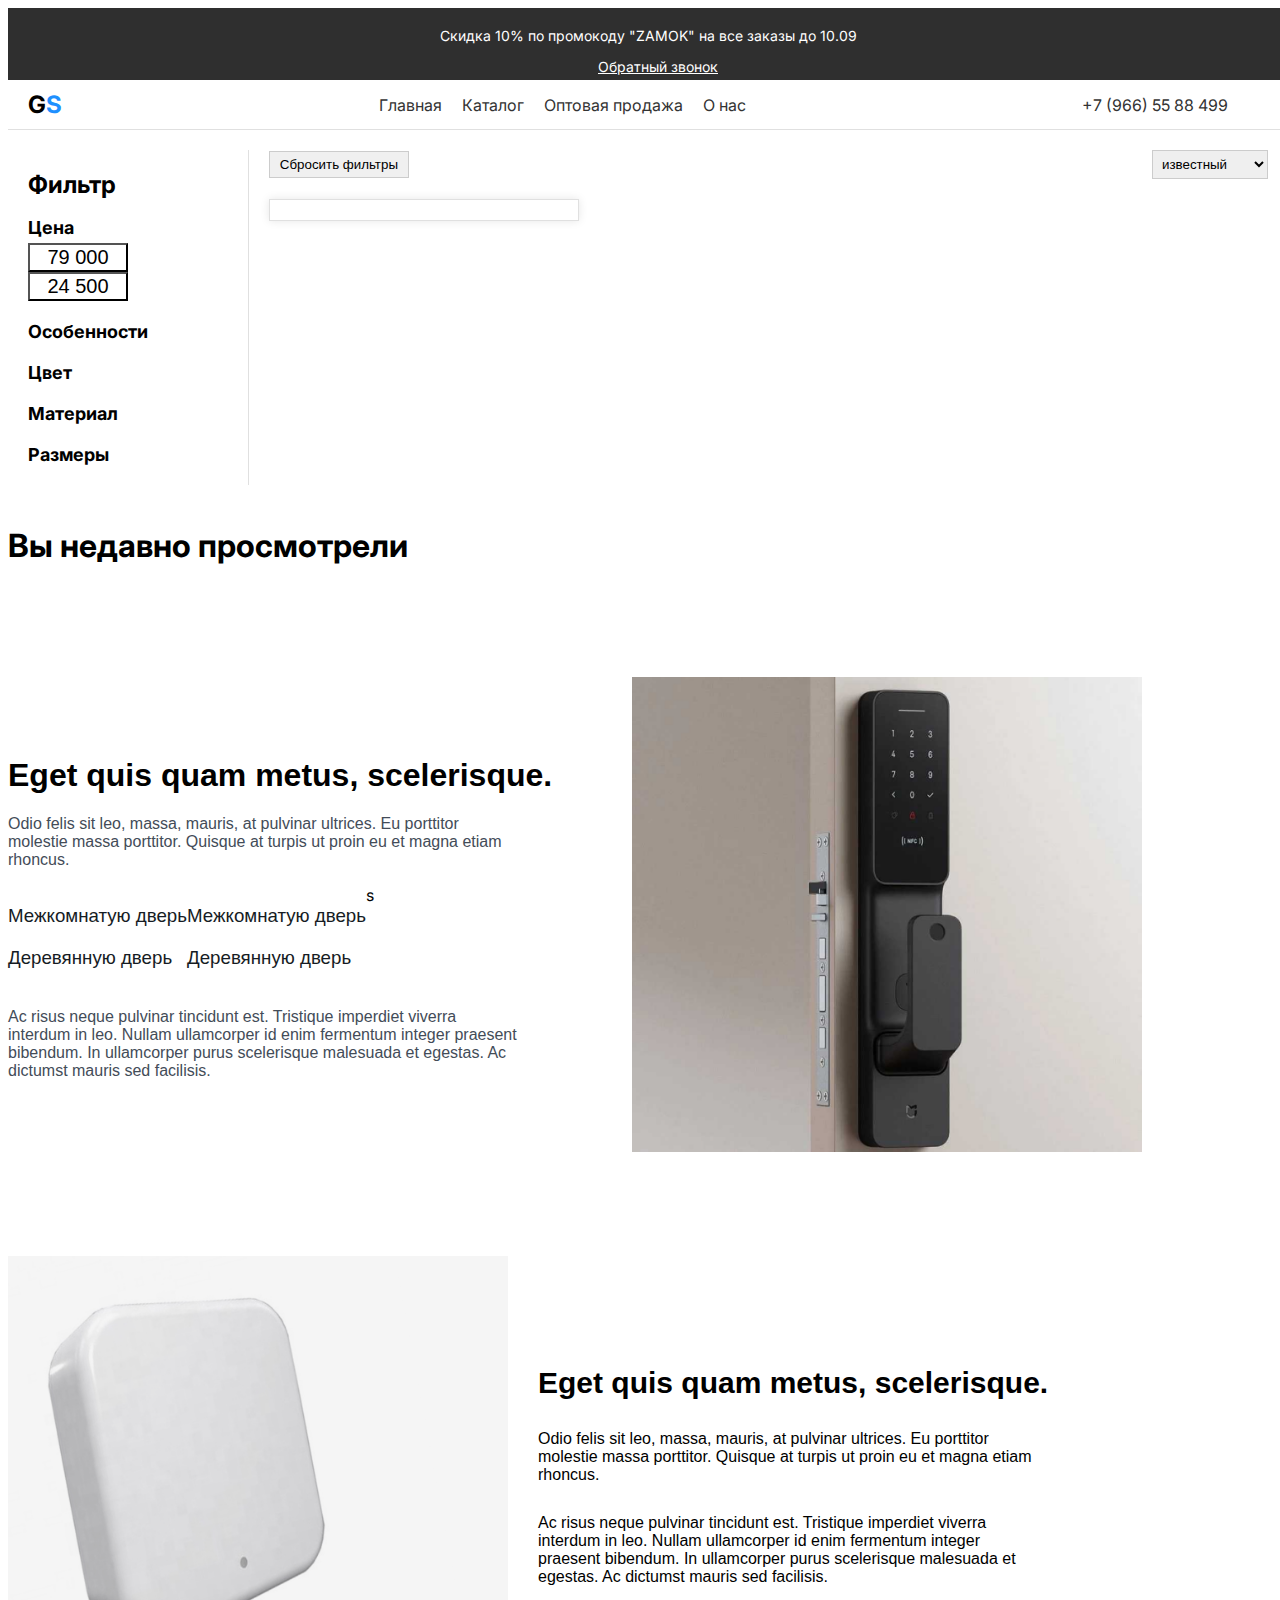
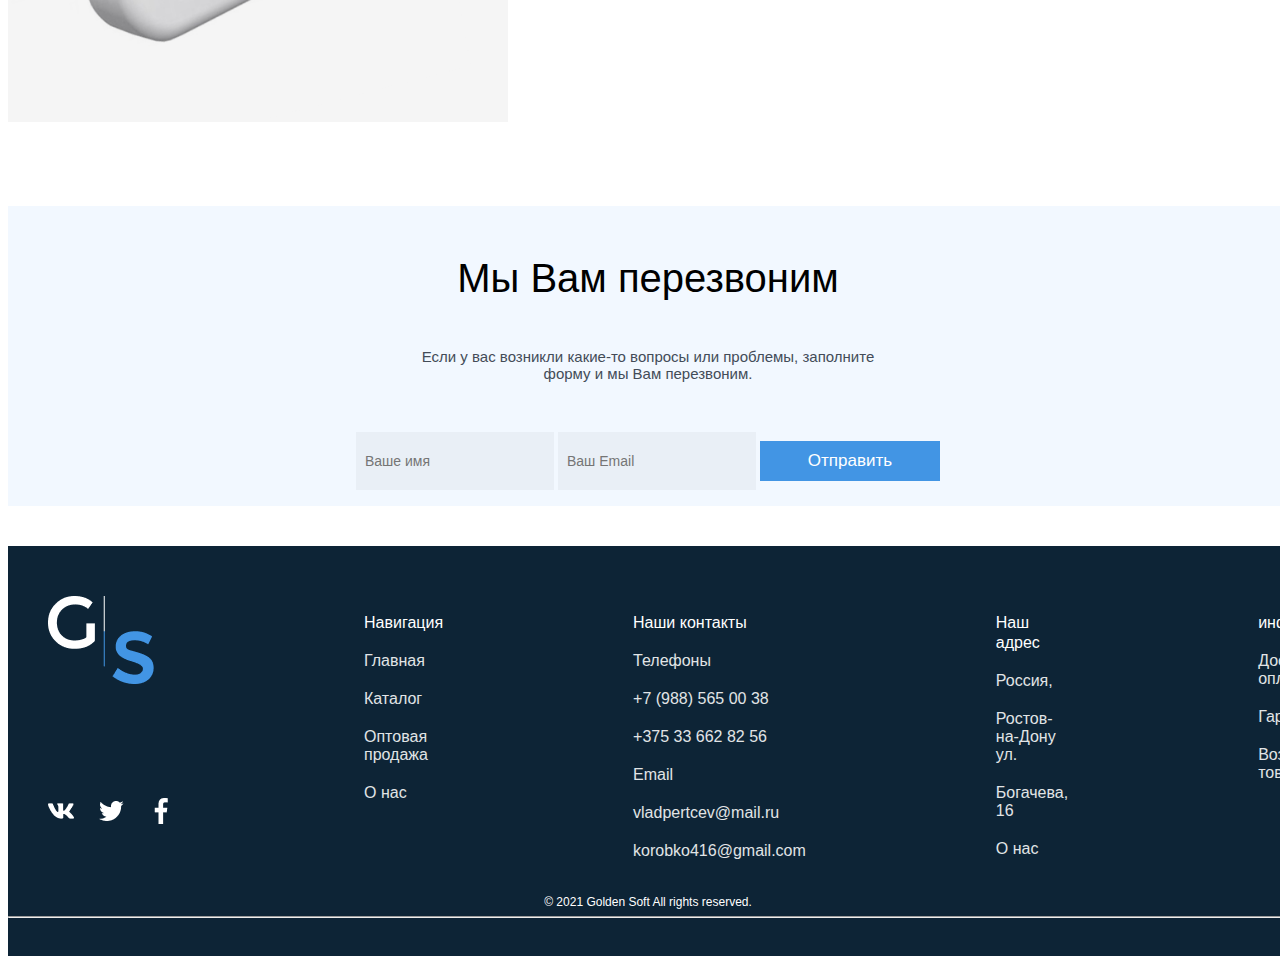
<file: Index.html>
<!DOCTYPE html>
<html lang="en">
  <head>
    <meta charset="UTF-8" />
    <meta name="viewport" content="width=device-width, initial-scale=1.0" />
    <link rel="preconnect" href="https://fonts.googleapis.com">
<link rel="preconnect" href="https://fonts.gstatic.com" crossorigin>
<link href="https://fonts.googleapis.com/css2?family=Inter:wght@100..900&family=Poppins:ital,wght@0,100;0,200;0,300;0,400;0,500;0,600;0,700;0,800;0,900;1,100;1,200;1,300;1,400;1,500;1,600;1,700;1,800;1,900&display=swap" rel="stylesheet">
    <title>5-oy exam </title>
    <link rel="stylesheet" href="./css/style.css" />
    <link
      rel="stylesheet"
      href="https://cdnjs.cloudflare.com/ajax/libs/font-awesome/6.5.2/css/all.min.css"
      integrity="sha512-SnH5WK+bZxgPHs44uWIX+LLJAJ9/2PkPKZ5QiAj6Ta86w+fsb2TkcmfRyVX3pBnMFcV7oQPJkl9QevSCWr3W6A=="
      crossorigin="anonymous"
      referrerpolicy="no-referrer"
    />
  </head>
  <body>
    <header>
      <div class="promo">
        <p>Скидка 10% по промокоду "ZAMOK" на все заказы до 10.09</p>
        <a href="#">Обратный звонок</a>
      </div>
      <div class="header-container">
        <div class="logo">
          <span class="logo-g">G</span><span class="logo-s">S</span>
        </div>
        <nav>
          <ul>
            <li><a href="#">Главная</a></li>
            <li><a href="#">Каталог</a></li>
            <li><a href="#">Оптовая продажа</a></li>
            <li><a href="#">О нас</a></li>
          </ul>
        </nav>
        <div class="contact">
          <span class="phone"
            ><a href="tel:+79665588499">+7 (966) 55 88 499</a></span
          >
          <span class="icons">
            <a href="#"><i class="fa-regular fa-heart"></i></a>
            <a href="./pages/cart.html"><i class="fa-solid fa-cart-shopping"></i></a>
          </span>
        </div>
      </div>
    </header>
    <main>
      <div class="container">
        <aside class="filter">
          <h2>Фильтр</h2>
          <div class="filter-group">
            <h3>Цена</h3>
            <div class="buttons">
              <button class="price-btn">79 000</button>
              <button class="price-btn">24 500</button>
            </div>
          </div>
          <div class="filter-group">
            <h3>Особенности</h3>
            <!-- Filter options -->
          </div>
          <div class="filter-group">
            <h3>Цвет</h3>
            <!-- Filter options -->
          </div>
          <div class="filter-group">
            <h3>Материал</h3>
            <!-- Filter options -->
          </div>
          <div class="filter-group">
            <h3>Размеры</h3>
            <!-- Filter options -->
          </div>
        </aside>

        <section class="products">
          <div class="category-filter">
            <button>Сбросить фильтры</button>
            <select id="select">
              <option value="popularity">известный</option>
              <option value="unpopulary">не популярен</option>
              <option value="middle">средний</option>
            </select>
          </div>
          <div id="product-list">
            <div class="product-card"></div>
          </div>
        </section>
      </div>

      <div class="middle">
        <h1>Вы недавно просмотрели</h1>
        <div id="product-list2"></div>
      </div>
    </main>
    <footer>
      <div class="fife-page">
        <div class="fife-page-paragraph">
          <h1>Eget quis quam metus, scelerisque.</h1>
          <p>
            Odio felis sit leo, massa, mauris, at pulvinar ultrices. Eu
            porttitor molestie massa porttitor. Quisque at turpis ut proin eu et
            magna etiam rhoncus.
          </p>
          <div class="vebp">
            <div class="vb">
              <h3><i class="fa-solid fa-square-check"></i>Межкомнатую дверь</h3>
              <h3><i class="fa-solid fa-square-check"></i>Деревянную дверь</h3>
            </div>

            <div class="vb">
              <h3><i class="fa-solid fa-square-check"></i>Межкомнатую дверь</h3>
              <h3><i class="fa-solid fa-square-check"></i>Деревянную дверь</h3>
            </div>
            s
          </div>
          <p>
            Ac risus neque pulvinar tincidunt est. Tristique imperdiet viverra
            interdum in leo. Nullam ullamcorper id enim fermentum integer
            praesent bibendum. In ullamcorper purus scelerisque malesuada et
            egestas. Ac dictumst mauris sed facilisis.
          </p>
        </div>
        <div class="fife-page-img">
          <img
            src="./images/white-2-storey-house-near-trees-1115804.png"
            alt=""
          />
        </div>
      </div>

      <!-- seven page -->

      <div class="seven-page">
        <div class="seven-page-img">
          <img src="./images/airpots.png" alt="" />
        </div>
        <div class="sven-page-paragraph">
          <h1>Eget quis quam metus, scelerisque.</h1>
          <p>
            Odio felis sit leo, massa, mauris, at pulvinar ultrices. Eu
            porttitor molestie massa porttitor. Quisque at turpis ut proin eu et
            magna etiam rhoncus.
          </p>

          <p>
            Ac risus neque pulvinar tincidunt est. Tristique imperdiet viverra
            interdum in leo. Nullam ullamcorper id enim fermentum integer
            praesent bibendum. In ullamcorper purus scelerisque malesuada et
            egestas. Ac dictumst mauris sed facilisis.
          </p>
        </div>
      </div>

      <!-- aight page -->

      <div class="aight-page">
        <div class="conta">
          <div class="aight-paragraph">
            <h1>Мы Вам перезвоним</h1>
            <p>
              Если у вас возникли какие-то вопросы или проблемы, заполните
              <br />
              форму и мы Вам перезвоним.
            </p>
          </div>
          <div class="aight-page-register">
            <form>
              <input type="text" placeholder="Ваше имя" />
              <input type="text" placeholder="Ваш Email" />
              <button>Отправить</button>
            </form>
          </div>
        </div>
      </div>

      <!-- nine-page -->
      <div class="nine-page">
        <div class="conta">
          <div class="foter-df">
            <div class="one-b">
              <img style="margin-left: 40px" src="./images/Logo.png" alt="" />
              <br />
              <img
                style="margin-left: 40px"
                class="iim"
                src="./images/icons.png"
                alt=""
              />
            </div>
            <div class="two-b">
              <ul>
                <span>Навигация</span>
                <li>Главная</li>
                <li>Каталог</li>
                <li>Оптовая продажа</li>
                <li>О нас</li>
              </ul>
            </div>
            <div class="two-b">
              <ul>
                <span>Наши контакты</span>
                <li>Телефоны</li>
                <li>+7 (988) 565 00 38</li>
                <li>+375 33 662 82 56</li>
                <li>Email</li>
                <li>vladpertcev@mail.ru</li>
                <li>korobko416@gmail.com</li>
              </ul>
            </div>
            <div class="two-b">
              <ul>
                <span>Наш адрес</span>
                <li>Россия,</li>
                <li>Ростов-на-Дону ул.</li>
                <li>Богачева, 16</li>
                <li>О нас</li>
              </ul>
            </div>
            <div class="two-b" style="margin-right: 120px">
              <ul>
                <span>информация</span>
                <li>Доставка и оплата</li>
                <li>Гарантии</li>
                <li>Возврат товара</li>
              </ul>
            </div>
          </div>
        </div>
        <hr style="margin-top: 40px; color: #0d2436; margin-bottom: -50px" />
        <div class="ll">
          <p>© 2021 Golden Soft All rights reserved.</p>
        </div>
      </div>
    </footer>
    <script src="./js/index.js" type="module"></script>
  </body>
</html>
</file>
<file: css/style.css>
body {
  font-family: "Inter";
  
  width: 100%;
}

header .promo {
  background-color: #2f2f2f;
  color: white;
  text-align: center;
  padding: 5px 0;
  font-size: 14px;
  width: 100%;

}

header .promo a {
  color: white;
  text-decoration: underline;
  margin-left: 20px;

}

.header-container {
  display: flex;
  justify-content: space-between;
  align-items: center;
  padding: 10px 20px;
  border-bottom: 1px solid #e0e0e0;
}

.logo {
  font-size: 24px;
  font-weight: bold;
}

.logo-g {
  color: black;
}

.logo-s {
  color: #1e90ff;
}

nav ul {
  list-style-type: none;
  display: flex;
  margin: 0;
  padding: 0;
}

nav ul li {
  margin-right: 20px;
}

nav ul li a {
  text-decoration: none;
  color: #333;
}

.contact {
  display: flex;
  align-items: center;
}

.contact .phone a {
  text-decoration: none;
  color: #333;
  margin-right: 20px;
}

.contact .icons a {
  margin-left: 10px;
}

.contact .icons img {
  width: 24px;
  height: 24px;
}

.container {
  display: flex;
  padding: 20px;
}

.filter {
  width: 20%;
  border-right: 1px solid #e0e0e0;
  padding-right: 20px;
}

.filter h2 {
  font-size: 24px;
  margin-bottom: 10px;
}

.filter-group {
  margin-bottom: 20px;
}

.filter-group h3 {
  font-size: 18px;
  margin-bottom: 5px;
}

.price-filter {
  width: 100%;
}

.price-values {
  display: flex;
  justify-content: space-between;
  font-size: 14px;
}

.products {
  width: 100%;
  padding-left: 20px;
}

.price-btn{
  font-size: 20px;
  background-color: white;
  width: 100px;
  cursor: pointer;
  padding: 8px, 50px;
}


.category-filter {
  display: flex;
  justify-content: space-between;
  align-items: center;
  margin-bottom: 20px;
}

.category-filter button {
  background-color: #f0f0f0;
  border: 1px solid #ccc;
  padding: 5px 10px;
  cursor: pointer;
}

.category-filter select {
  padding: 5px;
  border: 1px solid #ccc;
}

#product-list {
  display: flex;
  flex-wrap: wrap;
  gap: 20px;
}

.product-card {
  border: 1px solid #e0e0e0;
  padding: 10px;
  width: 288px;
  margin-right: 20px;
  box-shadow: 0 0 10px rgba(0, 0, 0, 0.1);
  text-align: center;
  cursor: pointer;
}

.product-card img {
  width: 200px;
  height: 300px;
}

.product-card h3 {
  font-size: 16px;
  margin: 10px 0;
}

.product-card p {
  font-size: 14px;
  color: #333;
}

#product-list2 {
  display: flex;
  position: relative;
  overflow-x: scroll;
  background-attachment: fixed;
}

.fife-page-paragraph h1 {
  margin-top: 170px;
  margin-right: 40px;
  font-family: "Segoe UI", Tahoma, Geneva, Verdana, sans-serif;
}
.fife-page-paragraph p {
  margin-top: 20px;
  width: 510px;
  color: #434c58;
  font-family: "Segoe UI", Tahoma, Geneva, Verdana, sans-serif;
}
.vb h3 {
  margin-top: 20px;
  font-family: "Segoe UI", Tahoma, Geneva, Verdana, sans-serif;
  font-weight: 400;
  color: #161c24;
}
.vb h3 i {
  color: #4295e4;
}
.vebp {
  display: flex;
}
.fife-page-img img {
  margin-top: 90px;
  width: 510px;
  margin-left: 40px;
}

.fife-page {
  display: flex;
}


.seven-page {
  margin-top: 100px;
  display: flex;
}
.seven-page-img img {
  width: 500px;
}
.sven-page-paragraph h1 {
  font-family: "Segoe UI", Tahoma, Geneva, Verdana, sans-serif;
  font-size: 30px;
  margin-left: 30px;
  margin-top: 110px;
}
.sven-page-paragraph p {
  margin-left: 30px;
  font-family: "Segoe UI", Tahoma, Geneva, Verdana, sans-serif;
  margin-top: 30px;
  width: 500px;
}



.aight-page {
  text-align: center;
  margin-top: 80px;
  height: 300px;
  background-color: #f2f8ff;
}
.aight-paragraph h1 {
  font-family: "Segoe UI", Tahoma, Geneva, Verdana, sans-serif;
  font-weight: 500;
  font-size: 40px;
  padding-top: 50px;
}

.aight-paragraph p {
  font-family: "Segoe UI", Tahoma, Geneva, Verdana, sans-serif;
  font-weight: 500;
  font-size: 15px;
  padding-top: 20px;
  color: #434c58;
}
.aight-page-register {
  margin-top: 50px;
}
.aight-page-register input {
  width: 180px;
  height: 40px;
  font-size: 14px;
  font-family: "Segoe UI", Tahoma, Geneva, Verdana, sans-serif;
  font-weight: 400;
  padding: 8px;
  background-color: #e9eff6;
  color: #434c58;
  border: 1px solid #e9eff6;
}
.aight-page-register button {
  width: 180px;
  height: 40px;
  font-size: 17px;
  font-family: "Segoe UI", Tahoma, Geneva, Verdana, sans-serif;
  font-weight: 400;
  padding: 8px;
  background-color: #4295e4;
  color: white;
  border: 1px solid #4295e4;
}
.nine-page {
  background-color: #0d2436;
  height: 410px;
  margin-top: 40px;
  margin-bottom: 0;
}
.foter-df {
  color: white;
  display: flex;
}
.one-b img {
  padding-top: 50px;
}
.iim {
  margin-top: 60px;
}
.two-b {
  padding-top: 50px;
  margin-left: 150px;
}
.two-b span {
  font-family: "Segoe UI", Tahoma, Geneva, Verdana, sans-serif;
}
.two-b li {
  list-style-type: none;
  font-family: "Segoe UI", Tahoma, Geneva, Verdana, sans-serif;
  font-weight: 300;
  color: #e1e4e6;
  margin-top: 20px;
}
.ll p {
  padding-top: 15px;
  color: white;
  font-family: "Segoe UI", Tahoma, Geneva, Verdana, sans-serif;
  font-size: 12px;
  text-align: center;
}
</file>
